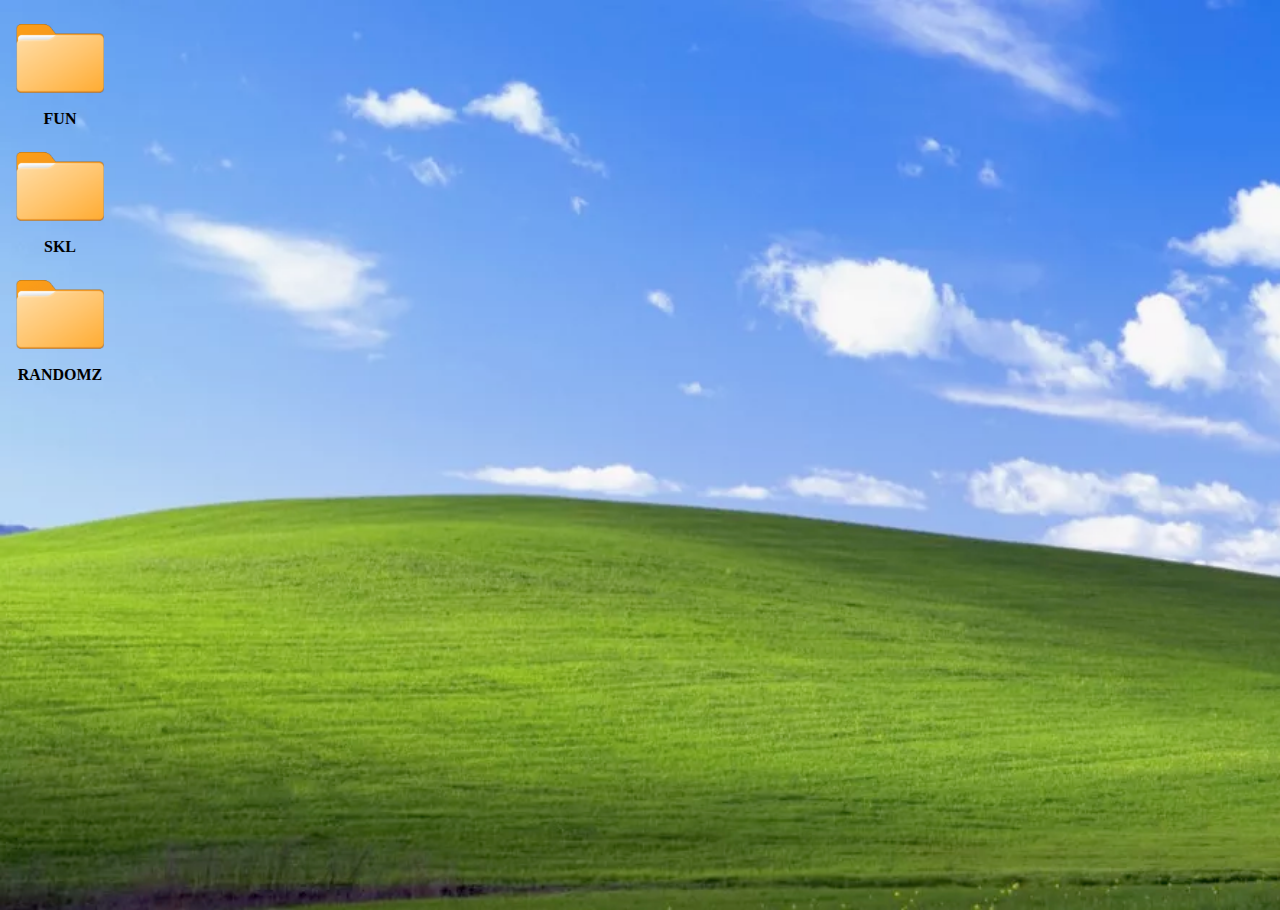
<file: webserver/project1/index.html>
<!DOCTYPE html>
<html lang="en">
<head>
  <meta charset="UTF-8">
  <meta name="viewport" content="width=device-width, initial-scale=1.0">
  <title>Desktop Folders</title> 
  <link rel="stylesheet" href="./index.css"> 
</head>
<body>
  <div class = "desktop">
    <div class = "folder">
      <a href = "fun.html">
        <img src = "cglk1r8sbyf71.png" alt = "Folder Icon"> 
        FUN 
      </a>
    </div>
  </div>
  <div class = "folder">
    <a href = "skl.html">
      <img src = "cglk1r8sbyf71.png" alt = "Folder Icon">
      SKL
    </a>
  </div>
  <div class = "folder">
    <a href = "randomz.html">
      <img src ="cglk1r8sbyf71.png" >
      RANDOMZ
    </a>
    </div>
  </div>
</body>
</html>
</file>
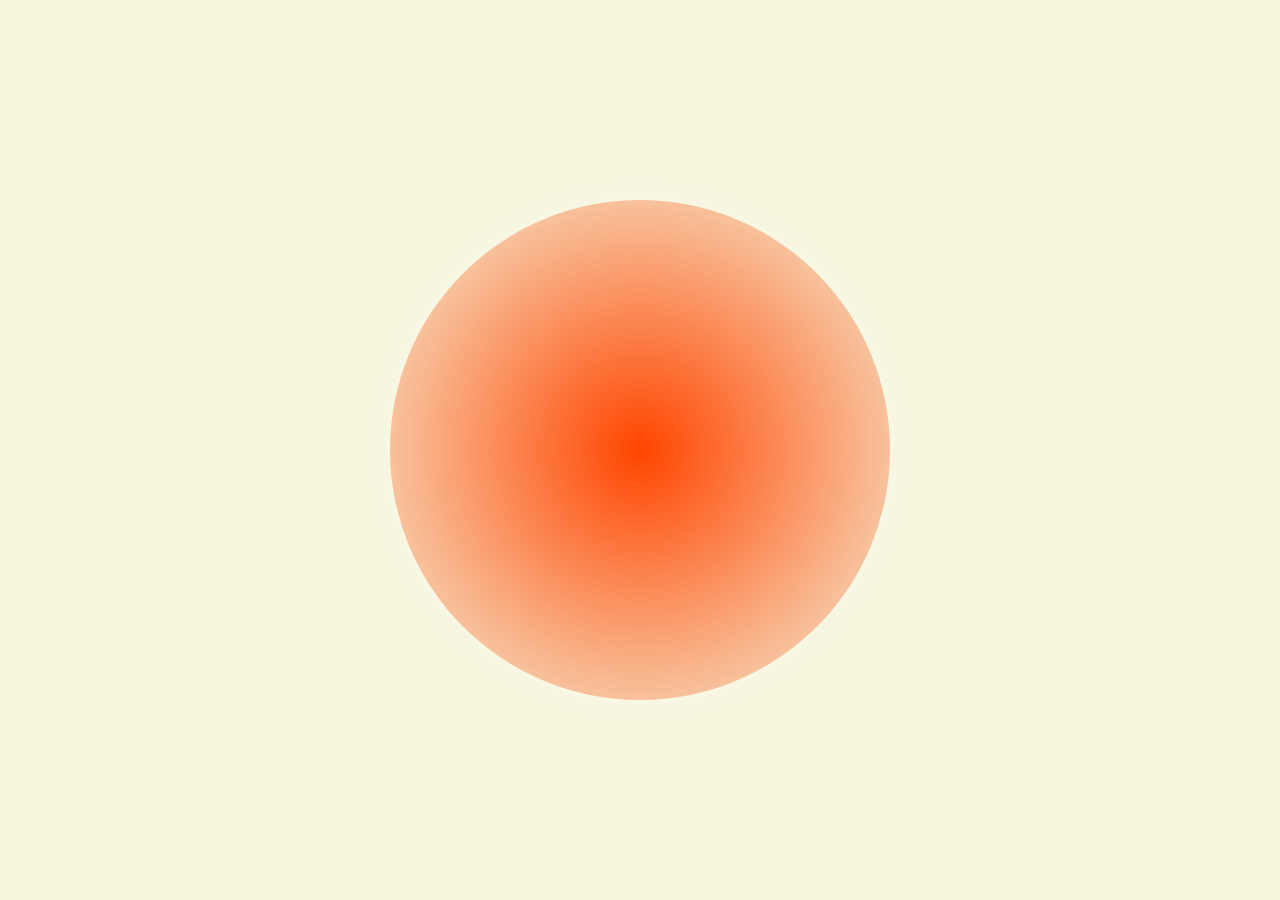
<file: webserver/project2/index.html>
<!DOCTYPE html>
<html lang="en">
<head>
  <meta charset="UTF-8">
  <meta name="viewport" content="width=device-width, initial-scale=1.0">
  <title>Sun Clock</title> 
  <link rel="stylesheet" href="style.css"> 
</head>
<body>

   <div id = 'sun'></div>
    <script src = 'script.js'></script>

</body>
</html>
</file>
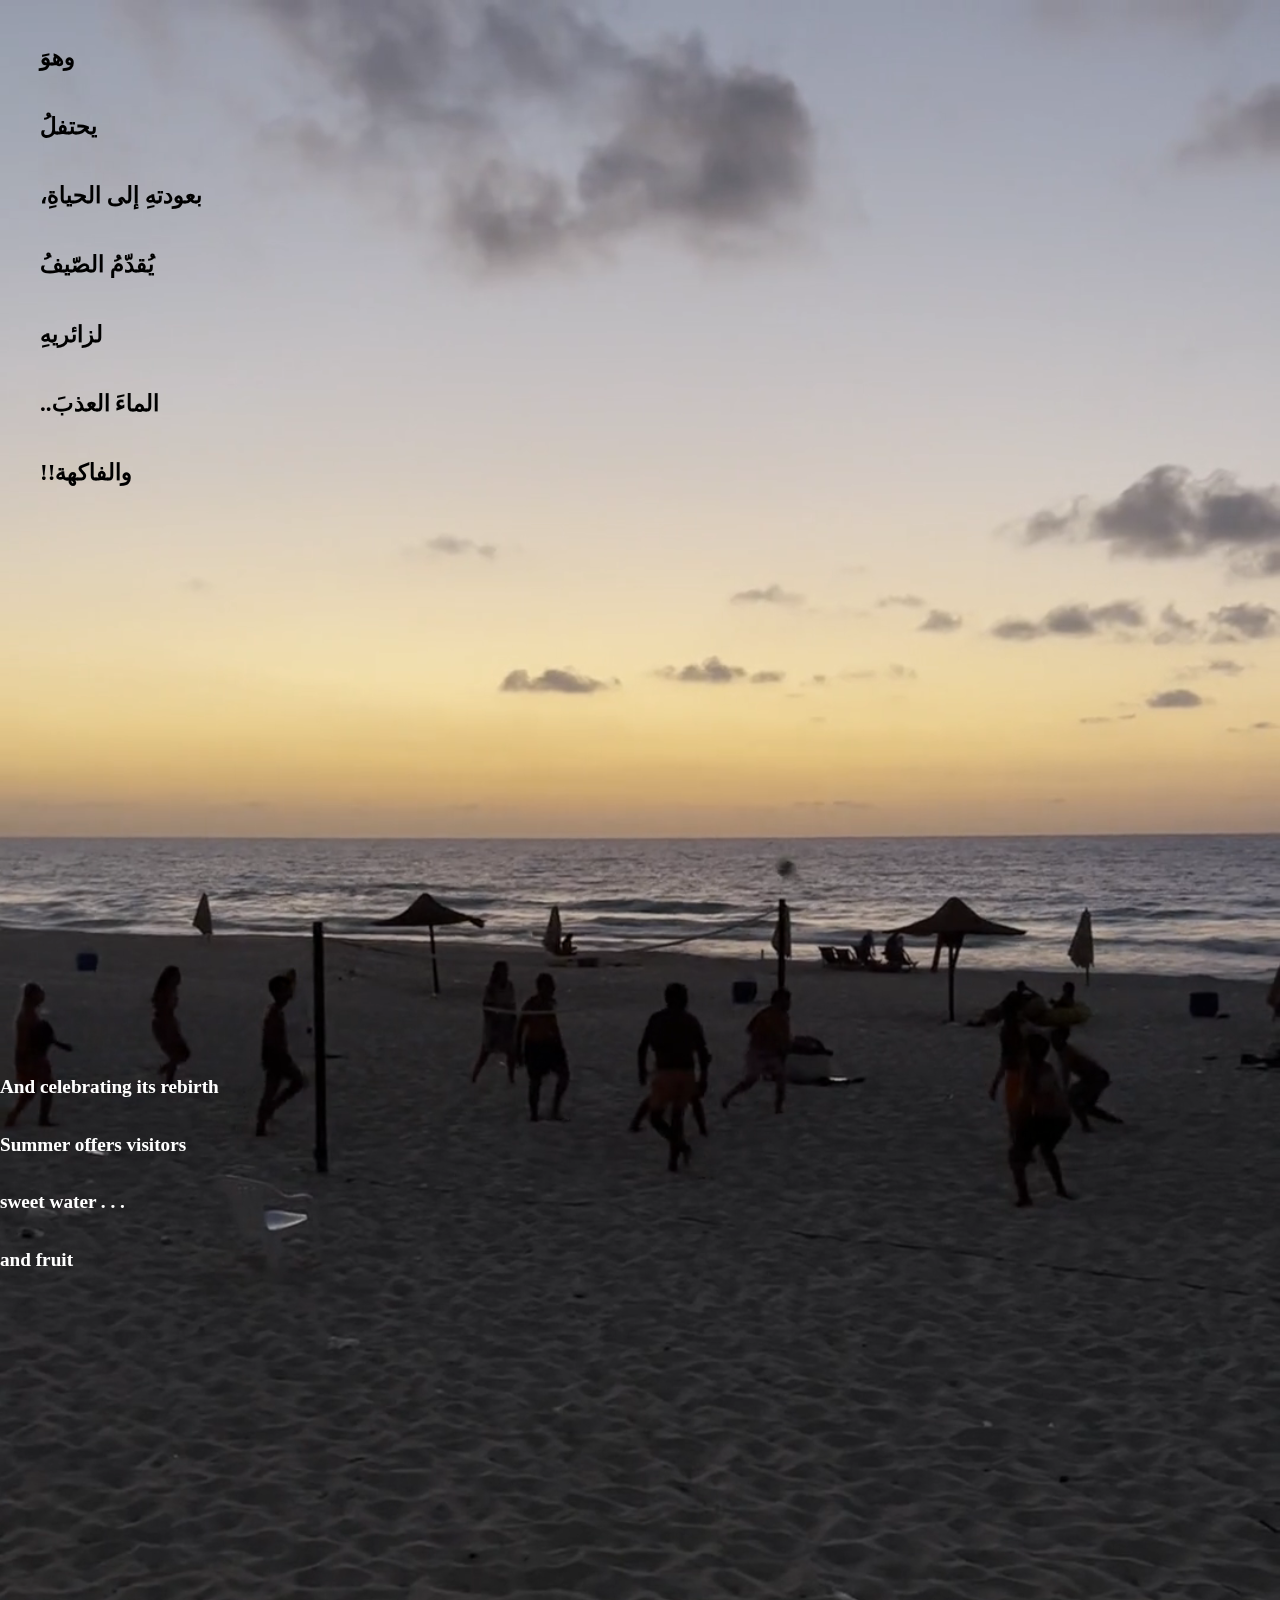
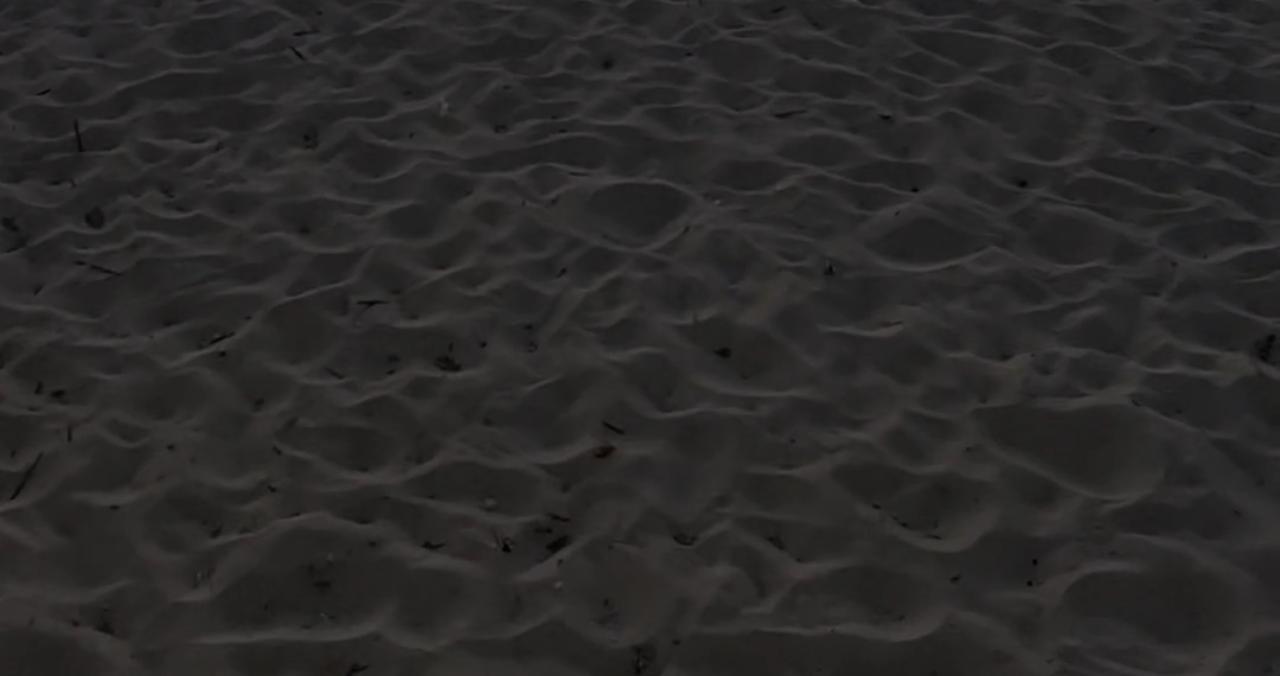
<file: webserver/project1/fun.html>
<html lang ="en">
    <head>
        <meta charset="UTF-8">
        <meta name = "viewport" content = "width=device-width, initial-scale=1.0">
        <title> School Dayz</title>
        <link rel = "stylesheet" href = "styles2.css">
    </head>


    <body>
        <video autoplay muted loop id = "background-video">
            <source src="IMG_5202.mp4" type="video/mp4">
        </video>

        <div class=" poem-arabic">
            <div class = "poem-arabic"
            <p class=" poem-arabic">
                وهوَ<br>

                <br> يحتفلُ<br>
                
                <br>،بعودتهِ إلى الحياةِ<br>
                
                <br>يُقدّمُ الصّيفُ<br>
                
                <br>لزائريهِ<br>
                
                <br>..الماءَ العذبَ<br>
                
                <br>!!والفاكهة<br>
                <br>
                <br>
                <br>
                <br>
                <br>
                <br>
                <br>
                <br>
                <br>
                <br>
                <br>
                <br>
                
                
                
            </p>
        </div>
        <div  class = "poem-english">
            <p>
                <br>
                <br>
                <br>
                <br>
                <br>
                <br>
                <br>
                <br>
                <br>
                <br>
                <br>
                <br>
                <br>
                <br>
                <br>
                <br>
                <br>
                <br>
                <br> And celebrating its rebirth<br>

                <br> Summer offers visitors<br>

                <br>sweet water . . .<br>

                <br>and fruit<br>
            </p>
        </div>
        </div>
    </body>
</file>
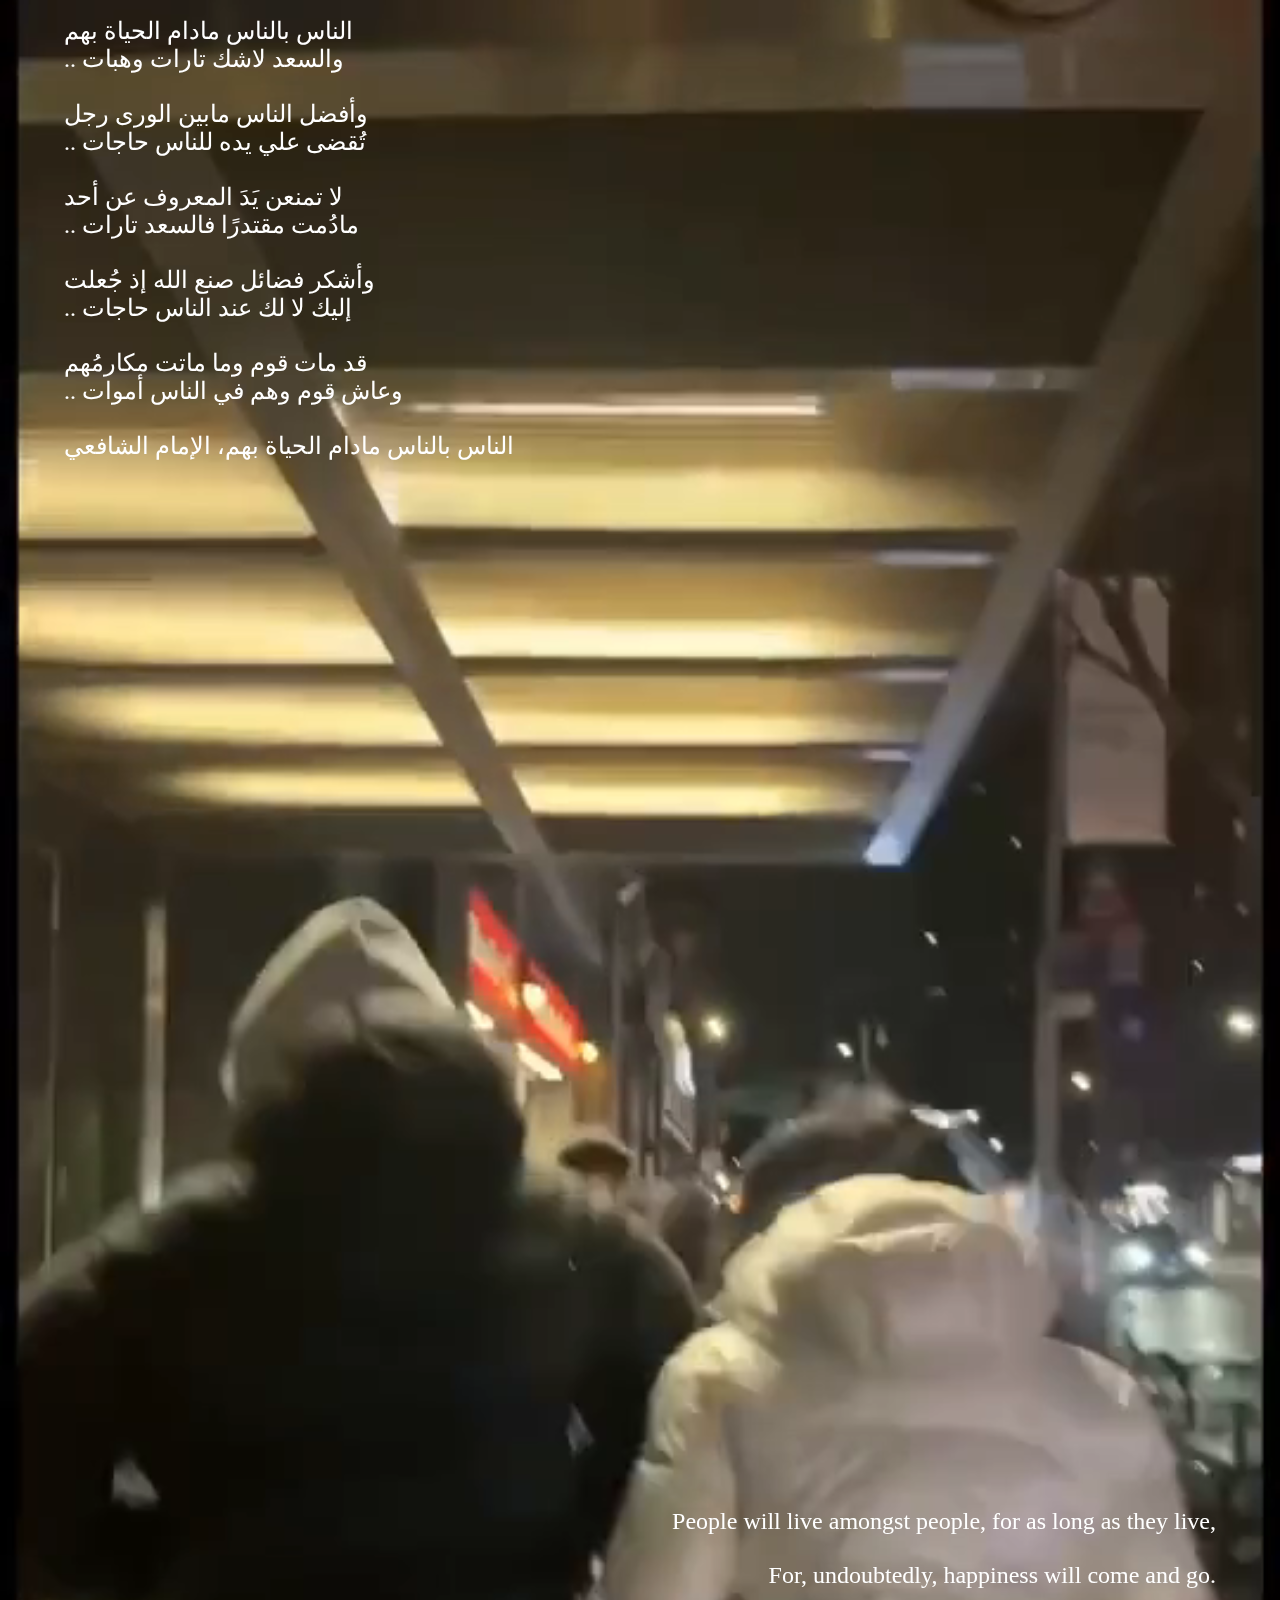
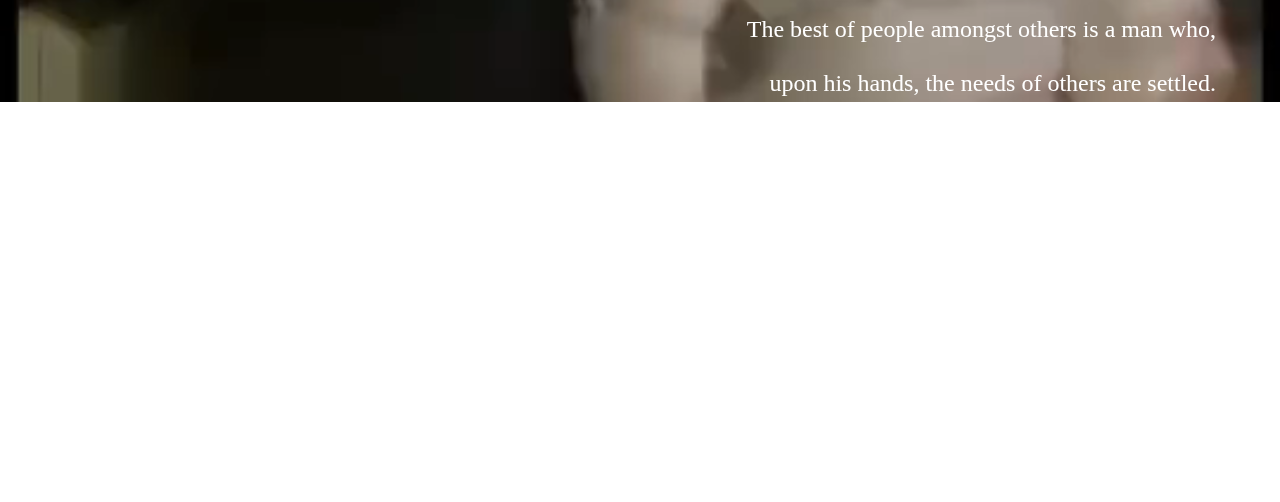
<file: webserver/project1/randomz.html>
<html lang ="en">
    <head>
        <meta charset="UTF-8">
        <meta name = "viewport" content = "width=device-width, initial-scale=1.0">
        <title> School Dayz</title>
        <link rel = "stylesheet" href = "styles3.css">
    </head>


    <body>
        <video autoplay muted loop id = "background-video">
            <source src="cm-chat-media-video-1_9995430a-08ea-4933-95af-00ae1ef6044e_3582_0_0 2.mp4" type="video/mp4">
        </video>
        <div class=" poem">
            <div class = "poem-text"
            <p class=" poem-text">
                <br>الناس بالناس مادام الحياة بهم <br> .. والسعد لاشك تارات وهبات<br>
                <br>وأفضل الناس مابين الورى رجل<br> ..  تُقضى علي يده للناس حاجات<br>
                <br>لا تمنعن يَدَ المعروف عن أحد<br> .. مادُمت مقتدرًا فالسعد تارات<br>
                <br> وأشكر فضائل صنع الله إذ جُعلت<br> .. إليك لا لك عند الناس حاجات<br>
                <br>قد مات قوم وما ماتت مكارمُهم<br> .. وعاش قوم وهم في الناس أموات<br>
                <br>الناس بالناس مادام الحياة بهم، الإمام الشافعي<br>
            </p>
        </div>
        <div  class = "poem-english">
            <p>
                <br>People will live amongst people, for as long as they live,<br>

                <br>For, undoubtedly, happiness will come and go.<br>
                
                <br>The best of people amongst others is a man who, <br>
                
                <br>upon his hands, the needs of others are settled.<br>
                
                <br>Thus, never withhold your assistance from anyone,<br>
                
                <br>As long as you are capable, for happiness tends to come and go.<br>
                
                <br>And be thankful for the bounties of God, <br>
                
                <br>if you are destined to settle the needs of others. <br>
                
                <br>Indeed, some people died, yet their virtues never did. <br>
                
                <br>And some others have lived, but they are truly dead amongst people.<br>
                
                <br>– Imam al-Shafi’i<br>
                
            </p>
        </div>
        </div>
    </body>
</file>
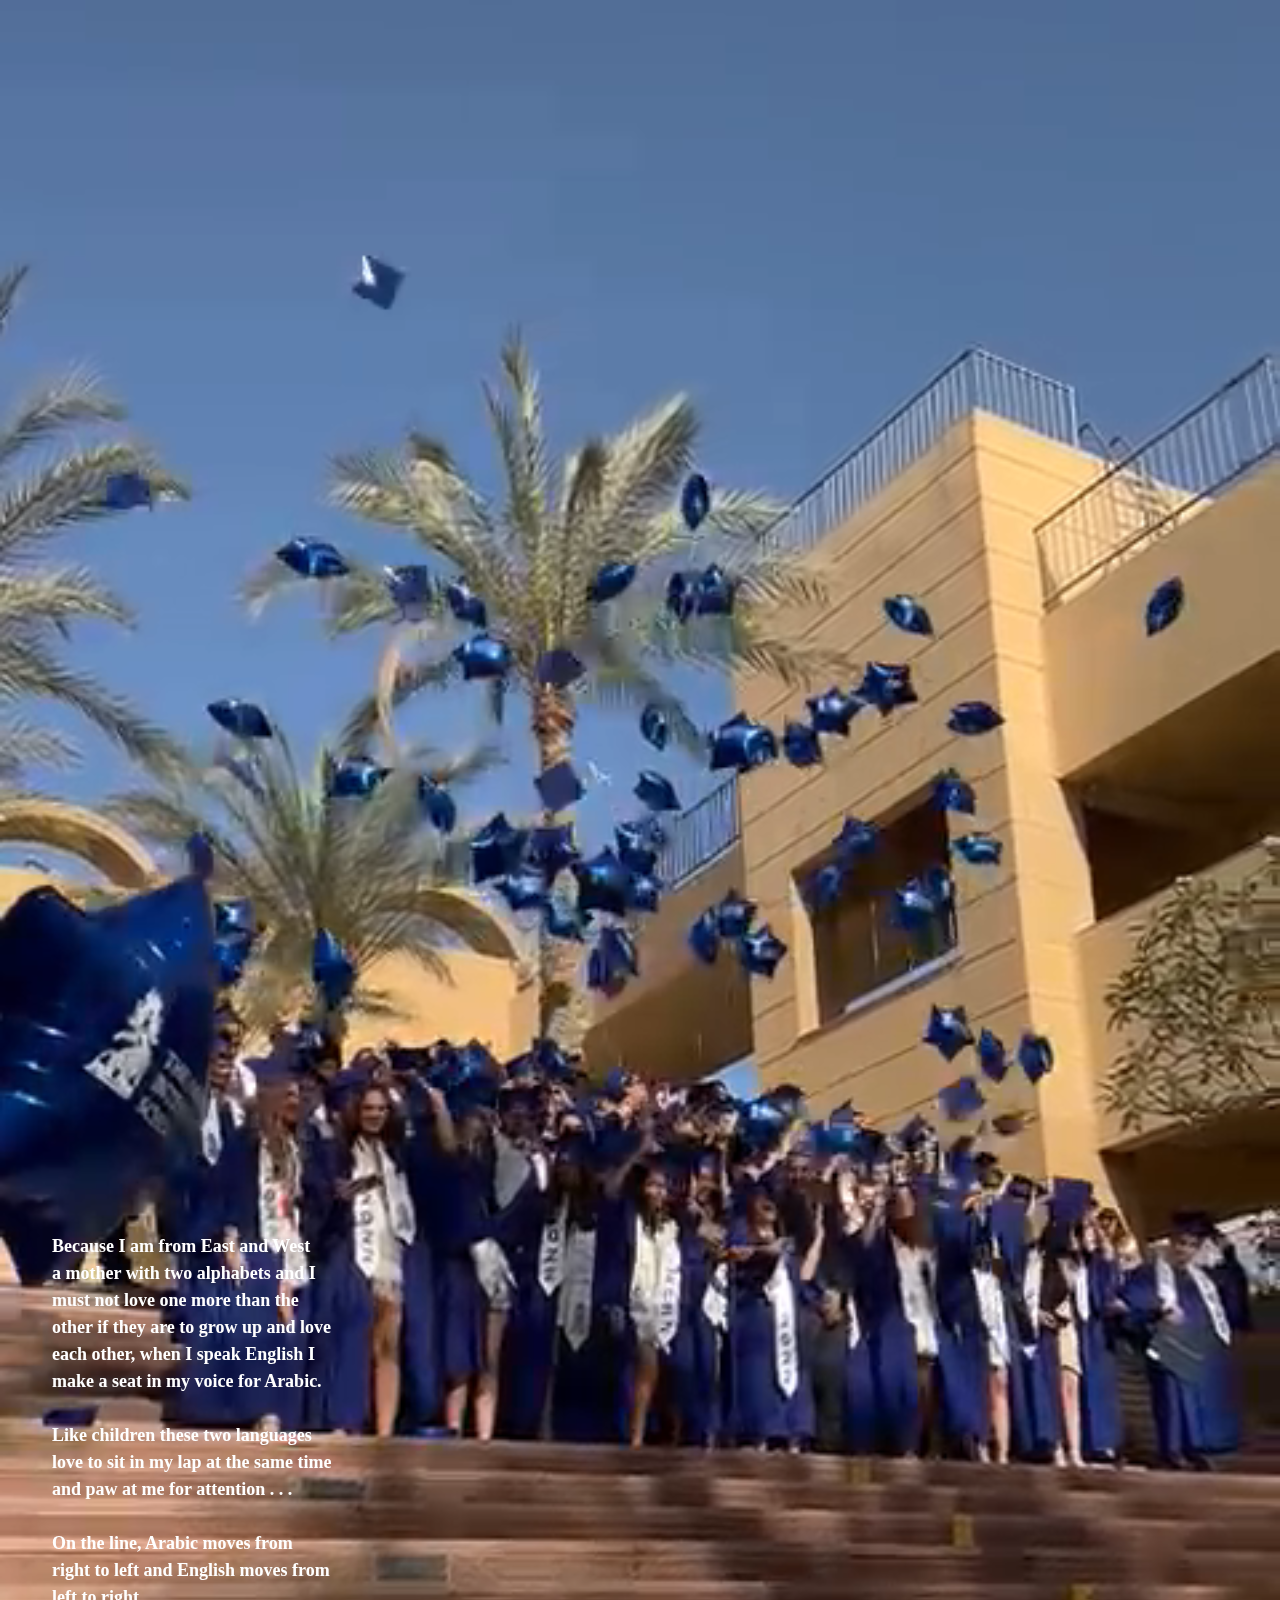
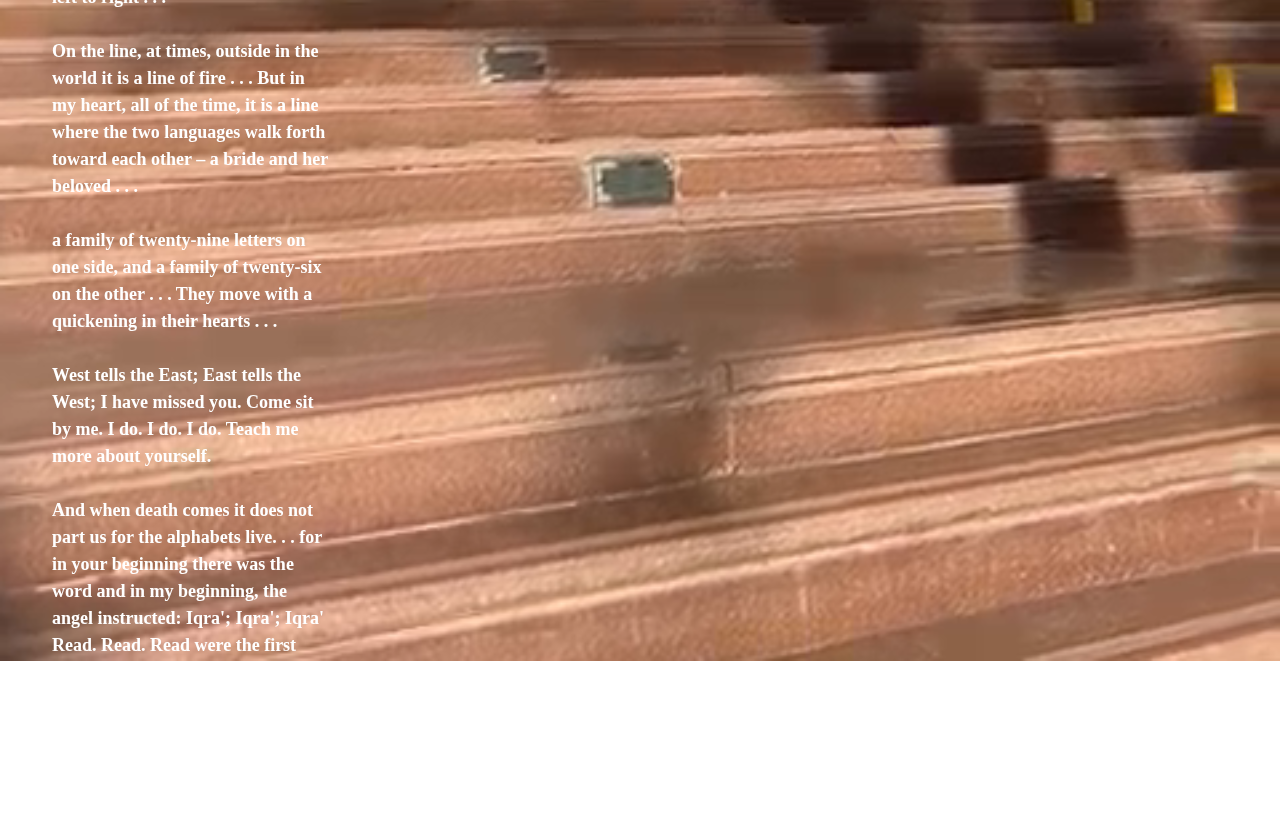
<file: webserver/project1/skl.html>
<html lang ="en">
    <head>
        <meta charset="UTF-8">
        <meta name = "viewport" content = "width=device-width, initial-scale=1.0">
        <title> School Dayz</title>
        <link rel = "stylesheet" href = "styles1.css">
    </head>


    <body>
        <video autoplay muted loop id = "background-video">
            <source src="gradvid.MP4" type="video/mp4">
        </video>

        <div class=" poem">
            <div class = "poem-text"
            <p class=" poem-text">
                <br>Because I am from East and West <br>
                a mother with two alphabets
                and I must not love one
                more than the other
                if they are to grow up
                and love each other,
                when I speak English
                I make a seat in my voice
                for Arabic.<br>

                <br>Like children these two languages
                love to sit in my lap
                at the same time
                and paw at me for attention . . .<br>

                <br> On the line, Arabic moves
                from right to left
                and English moves
                from left to right . . .<br>

                <br>On the line, at times,
                outside in the world
                it is a line of fire . . .
                But in my heart, all of the time,
                it is a line where the two languages
                walk forth toward each other –
                a bride and her beloved . . .<br>

                <br>a family of twenty-nine letters on one side,
                and a family of twenty-six on the other . . .
                They move with a quickening in their hearts . . .<br>

                <br>West tells the East;
                East tells the West;
                I have missed you.
                Come sit by me.
                I do. I do. I do.
                Teach me more about yourself.<br>

                <br>And when death comes
                it does not part us
                for the alphabets live. . .
                for in your beginning
                there was the word
                and in my beginning,
                the angel instructed:
                Iqra'; Iqra'; Iqra'
                Read. Read. Read
                were the first words.<br>

                <br>The zero of the Arabic numerals
                is the ring
                of eternity . . .<br>

                By Ibtisam Barakat
            </p>
        </div>
        </div>
    </body>
</file>
<file: webserver/project1/index.css>
*{
    margin: 0;
    padding: 0;
    box-sizing: border-box;
}
body {
    background-image: url("download\ \(2\).webp");
    background-size: cover;
    height: 100vh;
    font-family: 'Times New Roman', Times, serif;
}

.desktop {
    
    justify-content: flex-start;
    align-items: flex-start;
}
.folder{
    text-align: center;
    cursor: pointer;
    width: 120px;
}
.folder img {
    width: 100px;
    height: 100px;
    display: block;
    margin: 0  auto;
}

.folder a {
    text-decoration: none;
    color: black;
    font-weight: bold;
    display: block;
    margin-top: 10px;
}

.folder a:hover {
    color: pink;
}
</file>
<file: webserver/project2/style.css>
body, html {
    margin: 0;
    padding: 0;
    height: 100%;
    display: flex;
    justify-content: center;
    align-items: center;
    background-color: beige;
}

#sun {
    width: 500px;
    height: 500px;
    border-radius: 50%;
    background: radial-gradient(circle, red, yellow, blue);
    box-shadow: 0 0 30px rgba(255, 255, 255, 0.5);
    transition: background 1s ease;
}
</file>
<file: webserver/project1/styles2.css>
body{
    margin: 0;
    padding: 0;
    font-family: 'Times New Roman', Times, serif;
    background-size: cover;
    background-repeat:no-repeat ;
    background-attachment: fixed;
}   
* {
    margin: 0;
    padding: 0;
    box-sizing: border-box;
}
#background-video {
    position:absolute;
    top: 0;
    left: 0;
    width: 100%;
    object-fit: cover;
    z-index: -1;

}

.poem-english{
    position: absolute;
    top: 100%;
    left: 25%;
    width: 50%;
    max-width: 800px;
    transform: translate(-50%,-50%);
    text-align: left;
    z-index: 1;
    overflow: auto;
    color: white;
}

.poem-arabic{
    color: black;
    font-family: 'Times New Roman', Times, serif;
    font-weight: bold;
    font-size: larger;
    line-height: 1.5;
    padding: 20px;
    margin: 0;
}
</file>
<file: webserver/project1/styles3.css>
body{
    margin: 0;
    padding: 0;
    font-family: 'Times New Roman', Times, serif;
    background-size: cover;
    background-repeat:no-repeat ;
    background-attachment: fixed;
}   
* {
    margin: 0;
    padding: 0;
    box-sizing: border-box;
}
#background-video {
    position:absolute;
    top: 0;
    left: 0;
    width: 100%;
    object-fit: cover;
    z-index: -1;

}

.poem-text{
    position: absolute;
    top: 25%;
    left: 30%;
    width: 50%;
    max-width: 800px;
    transform: translate(-50%,-50%);
    text-align: left;
    font-size: x-large;
    z-index: 1;
    overflow: auto;
    color: white;
}

.poem-english {
    position: absolute;
    top: 199%;
    left: 70%;
    width: 50%;
    max-width: 800px;
    transform: translate(-50%,-50%);
    text-align: right;
    font-size: x-large;
    z-index: 1;
    overflow: auto;
    color: white;
}
</file>
<file: webserver/project1/styles1.css>
body{
    margin: 0;
    padding: 0;
    font-family: 'Times New Roman', Times, serif;
    background-size: cover;
    background-repeat:no-repeat ;
    background-attachment: fixed;
}   
* {
    margin: 0;
    padding: 0;
    box-sizing: border-box;
}
#background-video {
    position:absolute;
    top: 0;
    left: 0;
    width: 100%;
    object-fit: cover;
    z-index: -1;

}

.poem{
    position: absolute;
    top: 200%;
    left: 15%;
    width: 25%;
    max-width: 800px;
    transform: translate(-50%,-50%);
    text-align: left;
    z-index: 1;
    overflow: auto;
}

.poem-text{
    color: white;
    font-family: 'Times New Roman', Times, serif;
    font-size: large;
    font-weight: bold;
    line-height: 1.5;
    padding: 20px;
    margin: 0;
}
</file>
